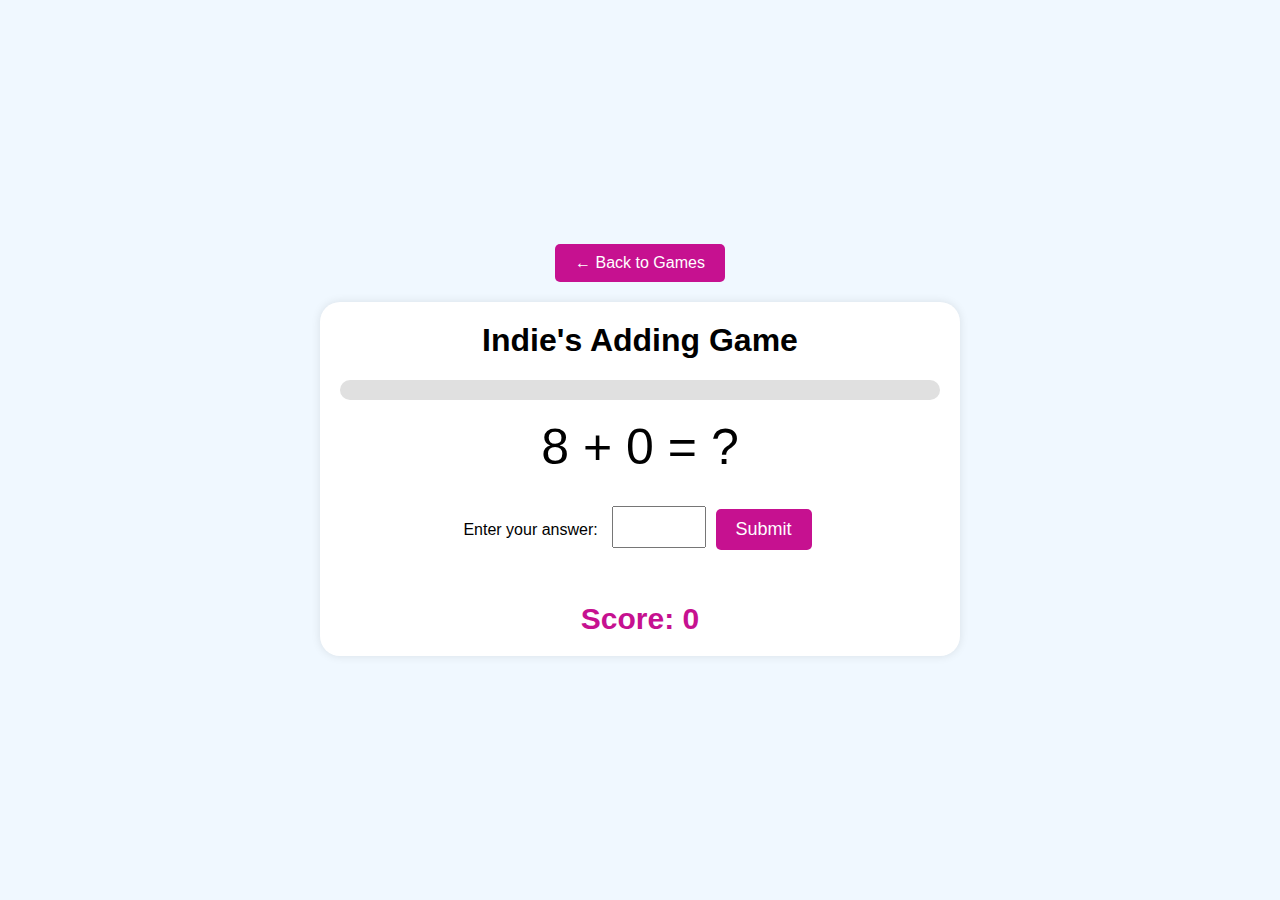
<file: add.html>
<!DOCTYPE html>
<html lang="en">
<head>
    <meta charset="UTF-8">
    <title>Indie's Adding Game</title>
    <!-- Include viewport meta tag for mobile responsiveness -->
    <meta name="viewport" content="width=device-width, initial-scale=1.0">
    <!-- Link to the shared stylesheet -->
    <link rel="stylesheet" href="styles.css">
</head>
<body>
    <!-- Back to Games Button -->
    <a id="back-button" href="https://mrlchapman.github.io/Indie/">← Back to Games</a>

    <div id="game-container">
        <h1>Indie's Adding Game</h1>
        <div id="progress-container">
            <div id="progress-bar"></div>
        </div>
        <div id="question"></div>
        <!-- SVG Tick Icon -->
        <svg id="tick" viewBox="0 0 70 70">
            <circle cx="35" cy="35" r="34" fill="none" stroke="#c61190" stroke-width="2"/>
            <path d="M20 37 L30 47 L50 27" fill="none" stroke="#c61190" stroke-width="5" stroke-linecap="round" stroke-linejoin="round" stroke-dasharray="1000" stroke-dashoffset="1000"/>
        </svg>
        <div id="input-container">
            <label for="answer-input">Enter your answer:</label>
            <input type="number" id="answer-input">
            <button id="submit-button" onclick="checkAnswer()">Submit</button>
        </div>
        <div id="message"></div>
        <button id="next-button" class="hidden" onclick="nextQuestion()">Next</button>
        <div id="score">Score: 0</div>
    </div>

    <script>
        const totalQuestions = 5;
        let currentQuestion = 1;
        let score = 0;
        let numbers = { num1: 0, num2: 0 };
        let incorrectAnswers = [];

        // Initialize the game
        displayQuestion();

        function displayQuestion() {
            // Generate random single-digit numbers (from 0 to 9)
            numbers.num1 = Math.floor(Math.random() * 10);
            numbers.num2 = Math.floor(Math.random() * 10);

            // Display the question
            document.getElementById('question').textContent = `${numbers.num1} + ${numbers.num2} = ?`;

            // Reset input and messages
            document.getElementById('answer-input').value = '';
            document.getElementById('message').textContent = '';
            document.getElementById('message').style.color = 'green'; // Reset message color
            document.getElementById('next-button').classList.add('hidden');
            document.getElementById('submit-button').disabled = false;

            // Hide and reset the tick animation
            const tick = document.getElementById('tick');
            tick.style.display = 'none';
            const tickPath = tick.querySelector('path');
            tickPath.classList.remove('tick-animate');
            tickPath.style.strokeDashoffset = 1000;

            updateProgressBar();
        }

        function checkAnswer() {
            const userAnswer = parseInt(document.getElementById('answer-input').value);
            const correctAnswer = numbers.num1 + numbers.num2;
            const message = document.getElementById('message');

            if (isNaN(userAnswer)) {
                message.textContent = 'Please enter a number.';
                message.style.color = 'red';
                return;
            }

            document.getElementById('submit-button').disabled = true;

            if (userAnswer === correctAnswer) {
                score++;
                message.textContent = 'Correct! Well done! 🎉';
                message.style.color = 'green';

                // Show and animate the tick
                const tick = document.getElementById('tick');
                tick.style.display = 'block';
                const tickPath = tick.querySelector('path');
                tickPath.classList.add('tick-animate');

            } else {
                message.textContent = `Oops! The correct answer is ${correctAnswer}. 🙁`;
                message.style.color = 'red';
                // Store the incorrect answer
                incorrectAnswers.push({
                    num1: numbers.num1,
                    num2: numbers.num2,
                    userAnswer: userAnswer,
                    correctAnswer: correctAnswer
                });
            }

            document.getElementById('score').textContent = `Score: ${score}`;
            document.getElementById('next-button').classList.remove('hidden');
        }

        function nextQuestion() {
            currentQuestion++;
            if (currentQuestion <= totalQuestions) {
                displayQuestion();
            } else {
                endGame();
            }
        }

        function updateProgressBar() {
            const progressBar = document.getElementById('progress-bar');
            const progress = ((currentQuestion - 1) / totalQuestions) * 100;
            progressBar.style.width = `${progress}%`;
        }

        function endGame() {
            const gameContainer = document.getElementById('game-container');
            gameContainer.innerHTML = `<h1>Game Over!</h1><p>Your final score is: ${score} out of ${totalQuestions}</p>`;

            if (incorrectAnswers.length > 0) {
                // Create a table to display incorrect answers
                let resultHTML = `
                    <h2>Review Your Incorrect Answers:</h2>
                    <table>
                        <tr>
                            <th>Question</th>
                            <th>Your Answer</th>
                            <th>Correct Answer</th>
                        </tr>
                `;
                incorrectAnswers.forEach(item => {
                    resultHTML += `
                        <tr>
                            <td>${item.num1} + ${item.num2}</td>
                            <td>${item.userAnswer}</td>
                            <td>${item.correctAnswer}</td>
                        </tr>
                    `;
                });
                resultHTML += `</table>`;
                gameContainer.innerHTML += resultHTML;
            } else {
                gameContainer.innerHTML += `<p>Excellent work! You got all answers correct! 🎉</p>`;
            }

            // Play Again button
            gameContainer.innerHTML += `<button onclick="location.reload()">Play Again</button>`;
        }
    </script>
</body>
</html>
</file>
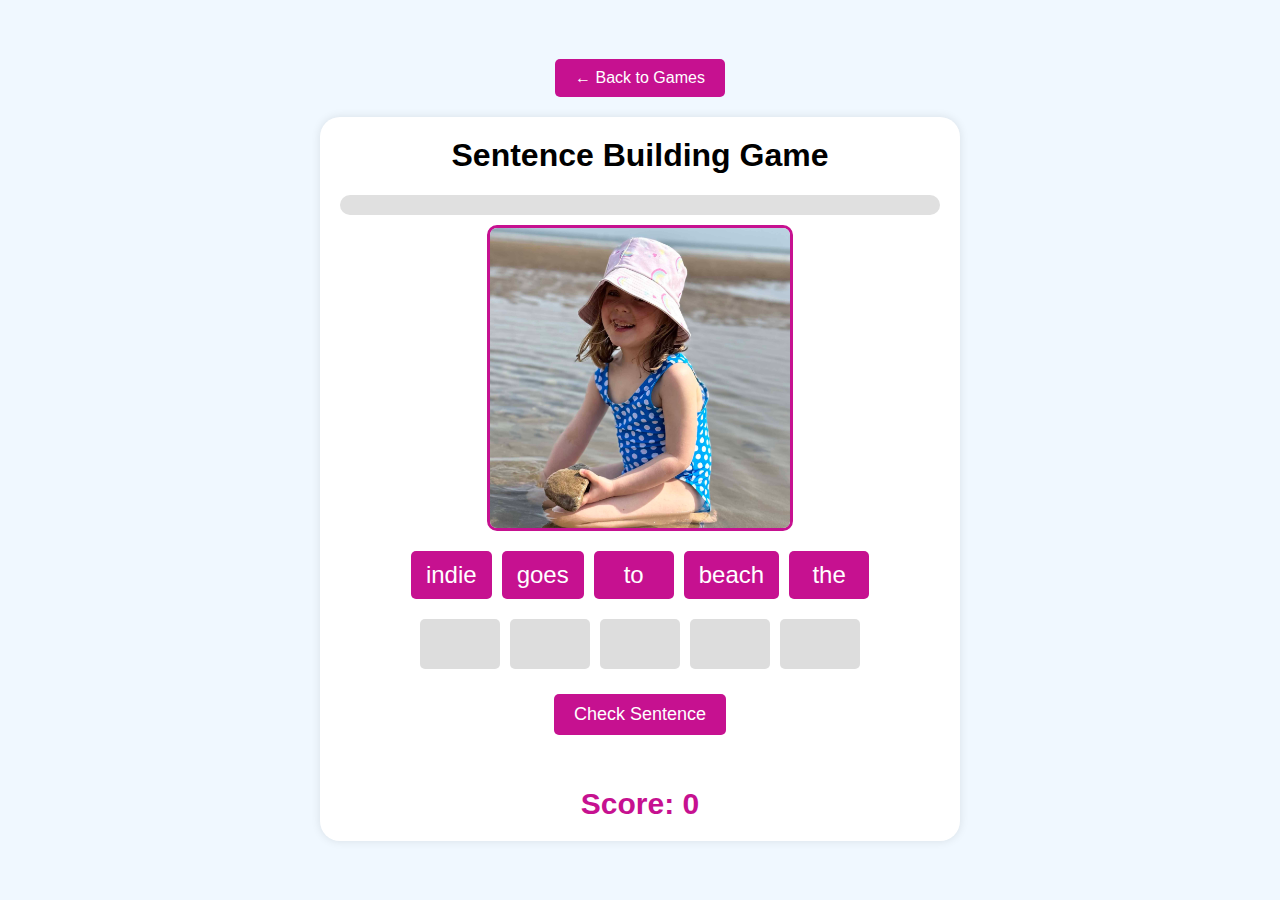
<file: join.html>
<!DOCTYPE html>
<html lang="en">
<head>
    <meta charset="UTF-8">
    <title>Sentence Building Game</title>
    <meta name="viewport" content="width=device-width, initial-scale=1.0">
    <!-- Link to the shared stylesheet -->
    <link rel="stylesheet" href="styles.css">
</head>
<body>
    <!-- Back to Games Button -->
    <a id="back-button" href="https://mrlchapman.github.io/Indie/">← Back to Games</a>

    <div id="game-container">
        <h1>Sentence Building Game</h1>
        <div id="progress-container">
            <div id="progress-bar"></div>
        </div>
        <div id="image-container">
            <img id="sentence-image" alt="Image representing the sentence" src="" width="300" height="200">
        </div>
        <!-- Tick animation -->
        <svg id="tick" viewBox="0 0 70 70" style="display: none;">
            <circle cx="35" cy="35" r="34" fill="none" stroke="#c61190" stroke-width="2"/>
            <path d="M20 37 L30 47 L50 27" fill="none" stroke="#c61190" stroke-width="5" stroke-linecap="round" stroke-linejoin="round" stroke-dasharray="1000" stroke-dashoffset="1000"/>
        </svg>
        <div id="scrambled-words">
            <!-- Scrambled words will appear here -->
        </div>
        <div id="answer-area">
            <!-- Empty slots will be here -->
        </div>
        <div id="button-container">
            <button id="check-button" onclick="checkSentence()">Check Sentence</button>
            <button id="next-button" class="hidden" onclick="nextSentence()">Next</button>
        </div>
        <div id="message"></div>
        <div id="score">Score: 0</div>
    </div>

    <!-- Include the sentences array directly in the HTML -->
    <script src="sentences.js"></script>

    <!-- Game script -->
    <script>
        let gameSentences = shuffleArray(sentences).slice(0, 5);  // Select 5 random sentences
        let currentSentenceIndex = 0;
        let score = 0;
        const totalSentences = gameSentences.length;  // Total will be 5 now
        let incorrectSentences = []; // To store incorrect sentences

        // Shuffle the sentences and start the game
        displaySentence();

        function displaySentence() {
            const sentenceObj = gameSentences[currentSentenceIndex];  // Use gameSentences here

            // Use the provided words array as the correct order
            sentenceObj.correctOrder = [...sentenceObj.words];

            // Display image
            document.getElementById('sentence-image').src = sentenceObj.image;
            document.getElementById('sentence-image').alt = 'Image representing the sentence';

            // Reset areas
            document.getElementById('scrambled-words').innerHTML = '';
            document.getElementById('answer-area').innerHTML = '';
            document.getElementById('message').textContent = '';
            document.getElementById('message').style.color = 'green'; // Reset message color
            document.getElementById('next-button').classList.add('hidden');
            document.getElementById('check-button').classList.remove('hidden');
            document.getElementById('check-button').disabled = false;

            // Hide and reset tick animation
            const tick = document.getElementById('tick');
            tick.style.display = 'none';
            const tickPath = tick.querySelector('path');
            tickPath.classList.remove('tick-animate');
            tickPath.style.strokeDashoffset = 1000;

            // Shuffle words
            const scrambledWords = shuffleArray(sentenceObj.words.slice());

            // Display scrambled words
            scrambledWords.forEach((word) => {
                const wordTile = document.createElement('div');
                wordTile.classList.add('word-tile');
                wordTile.textContent = word;
                wordTile.draggable = true; // Make it draggable
                wordTile.addEventListener('click', wordTileClick); // Handle tap to move to next slot
                wordTile.addEventListener('dragstart', dragStart);
                wordTile.addEventListener('dragend', dragEnd);
                document.getElementById('scrambled-words').appendChild(wordTile);
            });

            // Create empty slots in the answer area
            const answerArea = document.getElementById('answer-area');
            for (let i = 0; i < sentenceObj.words.length; i++) {
                const slot = document.createElement('div');
                slot.classList.add('empty-slot');
                slot.dataset.index = i;
                slot.addEventListener('click', slotClick); // Handle click to move word back up
                // Add drag-and-drop events
                slot.addEventListener('dragover', dragOver);
                slot.addEventListener('drop', drop);
                slot.addEventListener('dragleave', dragLeave);
                answerArea.appendChild(slot);
            }

            updateProgressBar();
        }

        function checkSentence() {
            const sentenceObj = gameSentences[currentSentenceIndex];  // Use gameSentences here
            const answerWords = Array.from(document.querySelectorAll('.empty-slot')).map(slot => slot.firstChild ? slot.firstChild.textContent : '');

            // Compare answerWords with sentenceObj.correctOrder
            const isCorrect = answerWords.join(' ') === sentenceObj.correctOrder.join(' ');

            const messageElement = document.getElementById('message');
            const tick = document.getElementById('tick');
            const tickPath = tick.querySelector('path');

            if (isCorrect) {
                messageElement.textContent = 'Correct! Well done!';
                messageElement.style.color = 'green';
                score++;
                document.getElementById('score').textContent = `Score: ${score}`;
                
                // Show and animate tick
                tick.style.display = 'block';
                tickPath.classList.add('tick-animate');

            } else {
                messageElement.textContent = 'Incorrect! 🙁';
                messageElement.style.color = 'red';
                // Store the incorrect sentence
                incorrectSentences.push({
                    image: sentenceObj.image,
                    correctSentence: sentenceObj.correctOrder.join(' '),
                    yourAnswer: answerWords.join(' ')
                });
            }

            // Disable and hide check button after first attempt
            document.getElementById('check-button').disabled = true;
            document.getElementById('check-button').classList.add('hidden');
            document.getElementById('next-button').classList.remove('hidden');
        }

        function nextSentence() {
            currentSentenceIndex++;
            if (currentSentenceIndex < totalSentences) {  // Use totalSentences here
                displaySentence();
            } else {
                endGame();
            }
        }

        function endGame() {
            // Display the sentences the user got wrong
            const gameContainer = document.getElementById('game-container');
            gameContainer.innerHTML = `<h1>Game Over!</h1><p>Your final score is: ${score} out of ${totalSentences}</p>`;

            if (incorrectSentences.length > 0) {
                // Create a table to display incorrect answers
                let resultHTML = `
                    <h2>Review Your Incorrect Sentences:</h2>
                    <table id="summary-table">
                        <tr>
                            <th>Image</th>
                            <th>Correct Sentence</th>
                            <th>Your Answer</th>
                        </tr>
                `;
                incorrectSentences.forEach(item => {
                    resultHTML += `
                        <tr>
                            <td><img src="${item.image}" alt="Sentence Image" width="100"></td>
                            <td>${item.correctSentence}</td>
                            <td>${item.yourAnswer || '(No answer)'}</td>
                        </tr>
                    `;
                });
                resultHTML += `</table>`;
                gameContainer.innerHTML += resultHTML;
            } else {
                gameContainer.innerHTML += `<p>Excellent work! You got all sentences correct! 🎉</p>`;
            }

            gameContainer.innerHTML += `<button onclick="location.reload()">Play Again</button>`;
        }

        function updateProgressBar() {
            const progressBar = document.getElementById('progress-bar');
            const progressPercentage = ((currentSentenceIndex) / totalSentences) * 100;
            progressBar.style.width = `${progressPercentage}%`;
        }

        // Shuffle function
        function shuffleArray(array) {
            for (let i = array.length - 1; i > 0; i--) {
                const j = Math.floor(Math.random() * (i + 1));
                [array[i], array[j]] = [array[j], array[i]];
            }
            return array;
        }

        // Drag and Drop Functions
        let draggedItem = null;

        function dragStart(event) {
            draggedItem = event.target;
            event.dataTransfer.setData('text/plain', '');
            setTimeout(() => {
                // Hide the element during drag
                event.target.style.visibility = 'hidden';
            }, 0);
        }

        function dragEnd(event) {
            // Show the element after drag
            event.target.style.visibility = 'visible';
            draggedItem = null;
        }

        function dragOver(event) {
            event.preventDefault();
            if (event.currentTarget.classList.contains('empty-slot') && !event.currentTarget.firstChild) {
                event.currentTarget.classList.add('drag-over');
            }
        }

        function dragLeave(event) {
            if (event.currentTarget.classList.contains('empty-slot')) {
                event.currentTarget.classList.remove('drag-over');
            }
        }

        function drop(event) {
            event.preventDefault();
            if (draggedItem) {
                const target = event.currentTarget;
                if (target.classList.contains('empty-slot') && !target.firstChild) {
                    target.appendChild(draggedItem);
                } else if (target.id === 'scrambled-words' && draggedItem.parentElement !== target) {
                    target.appendChild(draggedItem);
                }
                // Remove drag-over class
                if (target.classList.contains('empty-slot')) {
                    target.classList.remove('drag-over');
                }
            }
        }

        // Function to handle tapping on a word tile
        function wordTileClick(event) {
            const wordTile = event.target;
            const parent = wordTile.parentElement;

            // If the wordTile is in the scrambled-words area
            if (parent && parent.id === 'scrambled-words') {
                const emptySlot = Array.from(document.querySelectorAll('.empty-slot')).find(slot => !slot.firstChild);
                if (emptySlot) {
                    emptySlot.appendChild(wordTile);
                }
            }
        }

        // Function to handle tapping on an empty slot to remove the word
        function slotClick(event) {
            const slot = event.currentTarget;
            if (slot.firstChild) {
                const wordTile = slot.firstChild;
                document.getElementById('scrambled-words').appendChild(wordTile);
            }
        }
    </script>
</body>
</html>
</file>
<file: styles.css>
/* Body styles */
body {
    font-family: 'Arial', sans-serif;
    background-color: #f0f8ff;
    display: flex;
    flex-direction: column;
    align-items: center;
    justify-content: center;
    min-height: 100vh; /* Use min-height instead of height */
    margin: 0;
    padding: 20px;
    box-sizing: border-box;
}

/* Back to Games Button */
#back-button {
    font-size: 16px;
    padding: 10px 20px;
    background-color: #c61190;
    color: white;
    border: none;
    border-radius: 5px;
    cursor: pointer;
    margin-bottom: 20px;
    text-decoration: none;
}
#back-button:hover {
    background-color: #a00f7b;
}

/* Game Container */
#game-container {
    background-color: white;
    border-radius: 20px;
    padding: 20px;
    box-shadow: 0 0 10px rgba(0,0,0,0.1);
    text-align: center;
    width: 90%;
    max-width: 600px;
}

/* Headings */
h1 {
    margin-top: 0;
}

/* Question Styles (for Adding Game) */
#question {
    font-size: 50px; /* Adjusted font size for the equation */
    margin-bottom: 20px;
    padding: 8px 12px;
}

/* Progress Bar */
#progress-container {
    width: 100%;
    background-color: #e0e0e0;
    height: 20px;
    margin: 10px auto;
    border-radius: 20px;
    overflow: hidden;
}
#progress-bar {
    width: 0%;
    height: 100%;
    background-color: #c61190;
    transition: width 0.3s;
}

/* Score */
#score {
    font-size: 30px;
    font-weight: bold;
    color: #c61190;
    margin-top: 10px;
}

/* Message */
#message {
    font-size: 18px;
    margin-top: 10px;
    min-height: 27px;
    color: green; /* Default message color for positive feedback */
    text-align: center;
}
.button-container {
            display: flex;
            justify-content: center;
            gap: 10px;
            margin-bottom: 20px;
            flex-wrap: wrap; /* Allow buttons to wrap */
        }

        /* Button Styles */
button {
    font-size: 18px;
    padding: 10px 20px;
    margin: 5px; /* Added margin for better spacing */
    border: none;
    border-radius: 5px;
    background-color: #c61190;
    color: white;
    cursor: pointer;
    transition: background-color 0.3s;
    flex: 1 0 30%; /* Buttons will take up 30% of the container, adjust as needed */
    max-width: 200px; /* Limit max width */
    box-sizing: border-box;
}
button:hover {
    background-color: #a00f7b;
}
button.hidden {
    display: none;
}

/* Input Styles */
input[type="number"], input[type="text"] {
    font-size: 24px;
    padding: 5px;
    width: 80px;
    text-align: center;
    margin-left: 10px;
}

/* Tick Animation Styles */
#tick {
    display: none;
    margin: 20px auto;
    width: 100px;
    height: 100px;
}
.tick-animate {
    animation: tick-animation 1s forwards;
}
@keyframes tick-animation {
    0% {
        stroke-dashoffset: 1000;
    }
    100% {
        stroke-dashoffset: 0;
    }
}

/* Table Styles */
table, #summary-table {
    width: 100%;
    border-collapse: collapse;
    margin-top: 20px;
}
th, td, #summary-table th, #summary-table td {
    border: 1px solid #c61190;
    padding: 8px;
    text-align: center;
    text-transform: lowercase;
    font-size: 24px;
}
th, #summary-table th {
    background-color: #c61190;
    color: white;
    text-transform: capitalize; /* Capitalize headers */
}

/* Specific Styles for Sentence Building and Spelling Games */
#image-container {
    width: 100%;
    max-width: 300px;
    height: 300px;
    margin: 0 auto 20px;
    border: 3px solid #c61190;
    border-radius: 10px;
    overflow: hidden;
}
#image-container img {
    width: 100%;
    height: 100%;
    object-fit: cover;
}

/* Answer Area and Scrambled Words/Letters */
#scrambled-words, #answer-area, #scrambled-letters {
    display: flex;
    flex-wrap: wrap;
    justify-content: center;
    margin-bottom: 20px;
    gap: 10px;
}

/* Tiles for Sentence Building Game */
.word-tile, .empty-slot {
    font-size: 24px;
    padding: 10px 15px;
    border-radius: 5px;
    display: flex;
    align-items: center;
    justify-content: center;
    user-select: none;
    text-transform: lowercase;
    text-align: center;
    min-width: 80px;
    box-sizing: border-box;
    white-space: normal;
    overflow-wrap: anywhere;
    overflow: visible;
    text-overflow: ellipsis;
}
.word-tile {
    background-color: #c61190;
    color: white;
    cursor: pointer;
    font-size: clamp(14px, 2vw, 24px);
    width: auto;
}
.empty-slot {
    background-color: #ddd;
    color: #333;
    width: auto;
    height: 50px;
}
.empty-slot.drag-over {
    border: 2px dashed #c61190;
}

/* Tiles for Spelling Game */
.letter-tile, .answer-tile {
    font-size: 30px;
    padding: 10px 15px;
    border-radius: 5px;
    display: flex;
    align-items: center;
    justify-content: center;
    user-select: none;
    text-transform: lowercase;
    text-align: center;
    min-width: 40px;
    box-sizing: border-box;
    white-space: nowrap;
    overflow: hidden;
    text-overflow: ellipsis;
    cursor: pointer;
}
.letter-tile {
    background-color: #c61190;
    color: white;
}
.answer-tile {
    background-color: #ddd;
    color: #333;
}

/* Responsive Design */
@media (max-width: 600px) {
    .word-tile, .empty-slot, .letter-tile, .answer-tile, input[type="number"], input[type="text"], #question {
        font-size: 20px;
        padding: 8px 12px;
    }
    button {
        font-size: 30px;
        padding: 8px 16px;
    }
    #score {
        font-size: 20px;
        font-weight: bold;
        color: #c61190;
    }
}


#word-display {
    font-size: 50px;
    font-weight: bold;
    margin-bottom: 20px;
}

.button-container {
    display: flex;
    justify-content: center;
    gap: 10px;
    margin-bottom: 20px;
    flex-wrap: wrap; /* Allow buttons to wrap */
}
</file>
